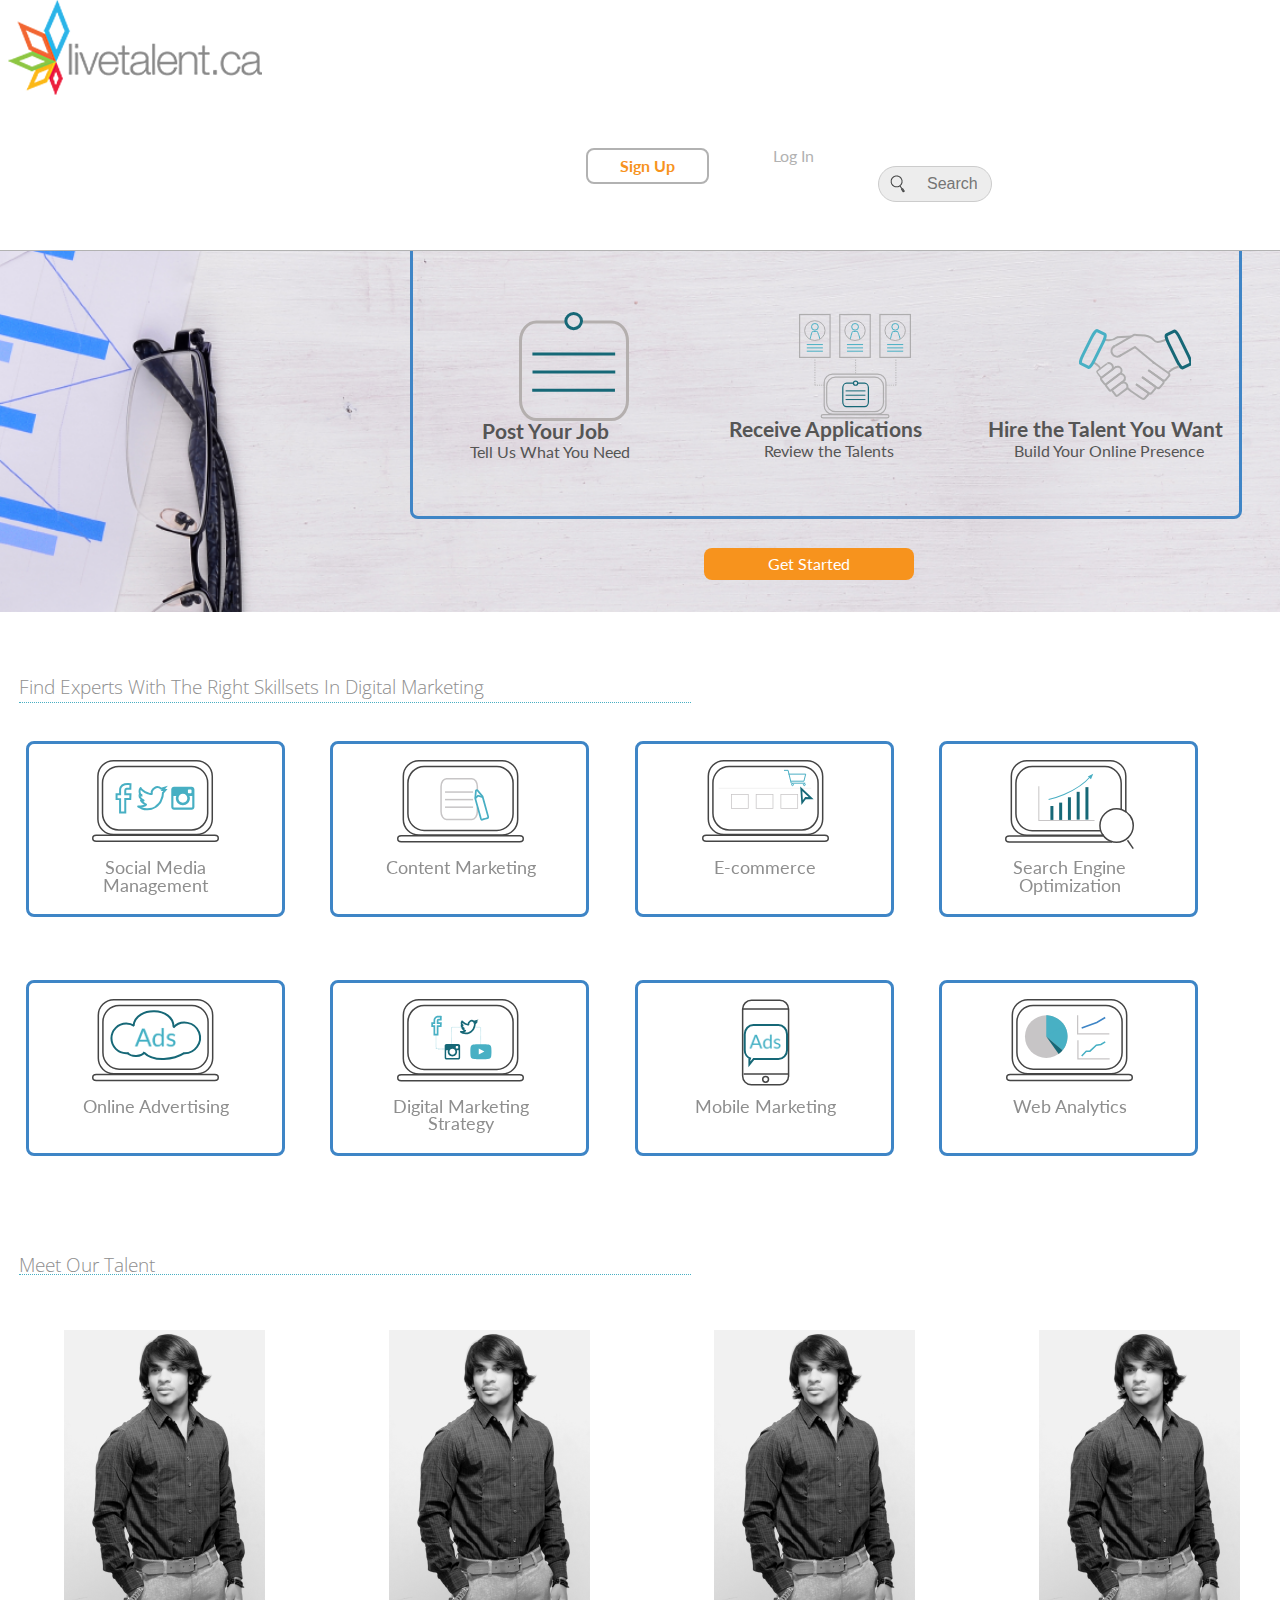
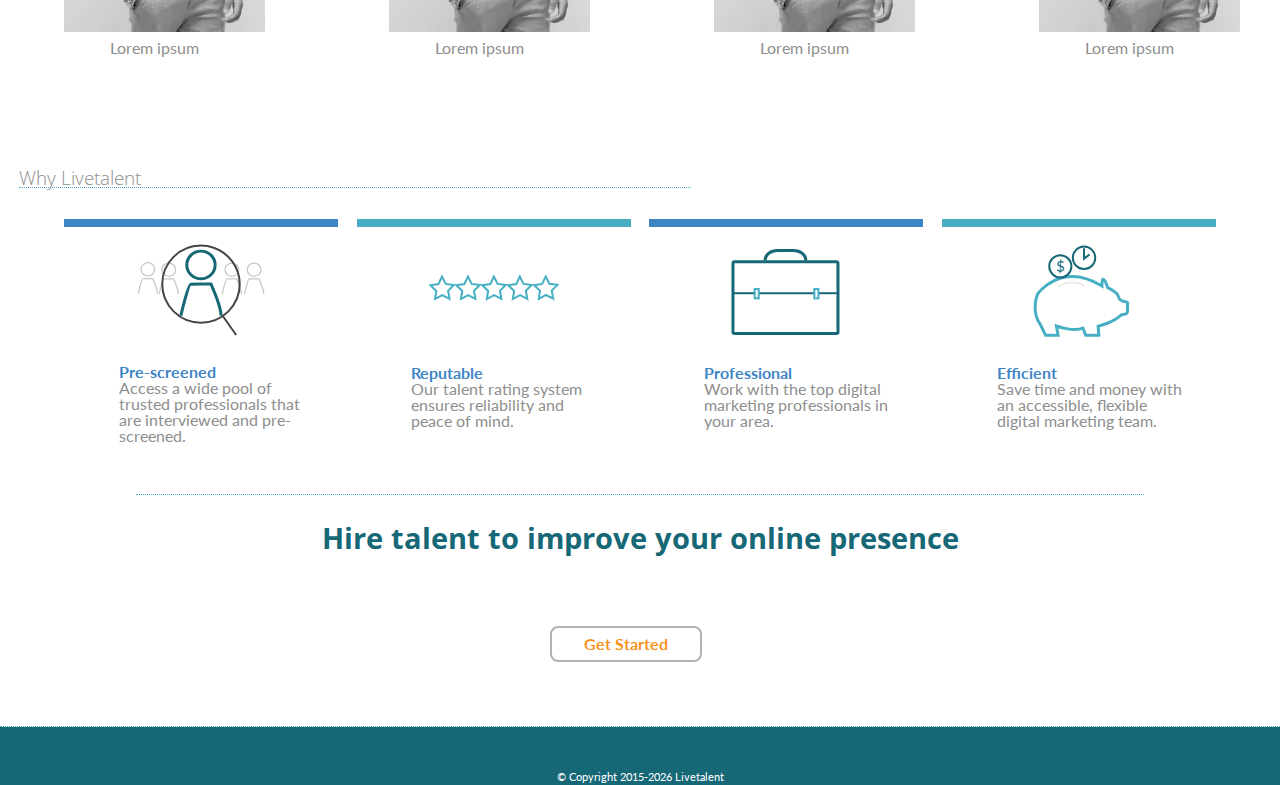
<file: index.html>
<!doctype html>
<html>
	<head>
		<meta charset="UTF-8">
		<meta name="viewport" content="width=device-width, initial-scale=1.0">

		<title>Livetalent</title>

		<link href="css/normalize.css" rel="stylesheet">
			<link rel="stylesheet" href="css/html5reset.css" media="all">
		<link rel="stylesheet" href="css/col.css" media="all">
		<link rel="stylesheet" href="css/2cols.css" media="all">
		<link rel="stylesheet" href="css/3cols.css" media="all">
		<link rel="stylesheet" href="css/4cols.css" media="all">
		<link rel="stylesheet" href="css/5cols.css" media="all">
		<link rel="stylesheet" href="css/6cols.css" media="all">
		<link rel="stylesheet" href="css/7cols.css" media="all">
		<link rel="stylesheet" href="css/8cols.css" media="all">
		<link rel="stylesheet" href="css/9cols.css" media="all">
		<link rel="stylesheet" href="css/10cols.css" media="all">
		<link rel="stylesheet" href="css/11cols.css" media="all">
		<link rel="stylesheet" href="css/12cols.css" media="all">
		<link href="css/main.css" rel="stylesheet" media="all">

		<link href="https://fonts.googleapis.com/css?family=Open+Sans" rel="stylesheet">
		<link href="https://fonts.googleapis.com/css?family=Lato" rel="stylesheet">

		<!--[if lt IE 9]>
      <script src="http://html5shim.googlecode.com/svn/trunk/html5.js"></script>
      <link rel="stylesheet" href="css/ie.css">
    <![endif]-->

		<script src="https://ajax.googleapis.com/ajax/libs/jquery/1.7.2/jquery.min.js"></script>

	</head>

	<body id="landing-img">
	<div class="page-wrap">
		 <header class="cd-main-header">
		     <a href="index.html" class="logo" data-scroll><img src="img/logo.png" alt="Livetalent Logo"></a>
		     <nav>
		     	<a href="#" id="menu-icon"></a>

		        <ul class="topnav" id="myTopnav">
		        	<li><form><input type="search" placeholder="Search"></form></li>
		          	<li><a href="#" data-scroll>Log In</a></li>
		          	<li><a href="#popup-container" data-scroll class="signUp">Sign Up</a></li>
		        </ul>
	      	</nav>
    	</header>

    <section id="popup-container" class="overlay">
    	<div class="popup">
			<h2>Sign Up</h2>
			<a class="close" href="#">&times;</a>
			<div class="content">
				<div class="section group">
				<div class="col span_1_of_2 business">
					<h3>Looking to Hire?</h3>
					<p>Sign up as</p>
					<a href="#" class="businessButton"> Business </a>

				</div>
				<div class="col span_1_of_2 freelancer">
					<h3>Looking to Work?</h3>
					<p>Apply to be a</p>
					<a href="#" class="freelancerButton"> Freelancer </a>
				</div>
				</div>
			</div>
		</div>


    </section>

    <section id="intro">
    	<h1 class="slogan">Hire the right talent to build your online presence</h1>
    	<div id="steps">
	    	<h5 class="stepsTitle">Three easy Steps</h5>
	    	<div class="section group stepsImages">
	    		<div class="col span_1_of_3">
		    		<figure>
		    			<img src="img/finalIcons/step1.svg"> 
		    			<h4>Post Your Job</h4>
		    			<figcaption>Tell Us What You Need</figcaption>
		    		</figure>
		    	</div>	

		    	<div class="col span_1_of_3">
		    		<figure>
		    			<img src="img/finalIcons/step2.svg"> 
		    			<h4>Receive Applications</h4>
		    			<figcaption>Review the Talents</figcaption>
		    		</figure>
				</div>

				<div class="col span_1_of_3">
		    		<figure>
		    			<img src="img/finalIcons/step3.svg"> 
		    			<h4>Hire the Talent You Want</h4>
		    			<figcaption>Build Your Online Presence</figcaption>
		    		</figure>
		    	</div>
		    	</div>
	    </div>
	    <div class="getStartedButton">
	   	<a href="#popup-container" class="button getStarted rightButton">Get Started</a>
	   	</div>

    </section>

	<section id="areas">
		<h2>Find Experts With The Right Skillsets In Digital Marketing</h2>
		<div class="section group centreElements">
			<div class="col span_1_of_4 areas-flip-box-container">
				<div class="areas-flip-box">
					<figure class="areas-front">
			    		<img src="img/finalIcons/smm.svg"> 
			    		<figcaption>Social Media Management</figcaption>
			    	</figure>
			    	<div class="areas-back">
				    	<p>Reach your audience on social media to promote your brand, build your following and increase brand loyalty.</p>
<!-- 				    	<p><a href="#" class="button areas-learnMore"> Learn More </a></p>
 -->			    	</div>
		    	</div>
		    </div>
		    <div class="col span_1_of_4 areas-flip-box-container">
				<div class="areas-flip-box">
					<figure class="areas-front">
			    		<img src="img/finalIcons/content.svg"> 
			    		<figcaption>Content Marketing</figcaption>
			    	</figure>
			    	<div class="areas-back">
				    	<p>Develop or curate relevant, meaningful content that engages your target audiences and drives sales.</p>
<!-- 				    	<p><a href="#" class="button areas-learnMore"> Learn More </a></p>
 -->			    	</div>
		    	</div>
		    </div>
		    <div class="col span_1_of_4 areas-flip-box-container">
				<div class="areas-flip-box">
					<figure class="areas-front">
			    		<img src="img/finalIcons/ecomm.svg"> 
			    		<figcaption>E-commerce</figcaption>
			    	</figure>
			    	<div class="areas-back">
				    	<p>Implement more effective techniques to increase conversion, sales, and profitability. </p>
<!-- 				    	<p><a href="#" class="button areas-learnMore"> Learn More </a></p>
 -->			    	</div>
		    	</div>
		    </div>
		    <div class="col span_1_of_4 areas-flip-box-container">
				<div class="areas-flip-box">
					<figure class="areas-front">
			    		<img src="img/finalIcons/seo.svg"> 
			    		<figcaption>Search Engine Optimization</figcaption>
			    	</figure>
			    	<div class="areas-back">
				    	<p>Make your website easier to find by improving site rankings and  increase authentic traffic to your site.</p>
<!-- 				    	<p><a href="#" class="button areas-learnMore"> Learn More </a></p>
 -->			    	</div>
		   		</div>
		   	</div>
		 </div>
		 <div class="section group centreElements">
		    <div class="col span_1_of_4 areas-flip-box-container">
				<div class="areas-flip-box">
					<figure class="areas-front">
			    		<img src="img/finalIcons/onlinead.svg"> 
			    		<figcaption>Online Advertising</figcaption>
			    	</figure>
			    	<div class="areas-back">
				    	<p>Increase your company's exposure to prospective customers and deliver relevant messages. </p>
<!-- 				    	<p><a href="#" class="button areas-learnMore"> Learn More </a></p>
 -->			    	</div>
		    	</div>
		    </div>
		    <div class="col span_1_of_4  areas-flip-box-container">
				<div class="areas-flip-box">
					<figure class="areas-front">
			    		<img src="img/finalIcons/strategy.svg"> 
			    		<figcaption>Digital Marketing Strategy</figcaption>
			    	</figure>
			    	<div class="areas-back">
				    	<p>Create a practical framework to develop and carry out coordinated marketing methods.</p>
<!-- 				    	<p><a href="#" class="button areas-learnMore"> Learn More </a></p>
 -->			    	</div>
		    	</div>
		    </div>
		    <div class="col span_1_of_4 areas-flip-box-container">
				<div class="areas-flip-box">
					<figure class="areas-front">
			    		<img src="img/finalIcons/mobilead.svg"> 
			    		<figcaption>Mobile Marketing</figcaption>
			    	</figure>
			    	<div class="areas-back">
				    	<p>Engage prospective customers and increase brand awareness through interactive, multichannel mobile mediums.</p>
<!-- 				    	<p><a href="#" class="button areas-learnMore"> Learn More </a></p>
 -->			    	</div>
		    	</div>
		    </div>
		    <div class="col span_1_of_4 areas-flip-box-container">
				<div class="areas-flip-box">
					<figure class="areas-front">
			    		<img src="img/finalIcons/analytics.svg"> 
			    		<figcaption>Web Analytics</figcaption>
			    	</figure>
			    	<div class="areas-back">
				    	<p>Track and analyze your site's data to gain a deeper understanding of your customers and target audience.</p>
<!-- 				    	<p><a href="#" class="button areas-learnMore"> Learn More </a></p>
 -->			    	</div>
		   		</div>
			</div>
		</div>
<!-- 		<a href="#" class="button getStarted2 centreButton">See All categories</a>
 -->	</section>
	<section id="professionals">
		<h2> Meet Our Talent </h2>
		<div id="professionalsImages" class="section group centreElements">
			<div class="col span_1_of_4">
				<div class="professionals-flip-box-container">
					<div class="professionals-flip-box">
						<figure class="professionals-front">
						   	<img src="img/portraitbw-01.png"> 
						</figure>
						<div class="professionals-back">
						    <p>Lorem ipsum dolor sit amet, consectetur adipiscing elit. Etiam a eros varius, placerat purus sed, faucibus augue. Donec eget imperdiet sapien. </p>
						    <p><a href="#" class="hireMeButton"> Hire Me </a></p>
					    </div>
				   </div>
				</div>
				<div class="professionals-des-ratings">
				   <p class="jobDes">Lorem ipsum </p>
				   <!-- <ul class="ratings">
					   	<li><img src="img/star-01.png"></li>
					 	<li><img src="img/star-01.png"></li>
					 	<li><img src="img/star-01.png"></li>
					 	<li><img src="img/star-01.png"></li>
				   </ul> -->
				</div>
		    </div>
		    <div class="col span_1_of_4">
				<div class="professionals-flip-box-container">
					<div class="professionals-flip-box">
						<figure class="professionals-front">
						  	<img src="img/portraitbw-01.png"> 
						</figure>
						<div class="professionals-back">
						    <p>Lorem ipsum dolor sit amet, consectetur adipiscing elit. Etiam a eros varius, placerat purus sed, faucibus augue. Donec eget imperdiet sapien. </p>
						    <p><a href="#" class="hireMeButton"> Hire Me </a></p>
					    </div>
				   </div>
				</div>
				<div class="professionals-des-ratings">
				   <p class="jobDes">Lorem ipsum </p>
				   <!-- <ul class="ratings">
					   	<li><img src="img/star-01.png"></li>
					 	<li><img src="img/star-01.png"></li>
					 	<li><img src="img/star-01.png"></li>
					 	<li><img src="img/star-01.png"></li>
				   </ul> -->
				</div>
		    </div>
		    <div class="col span_1_of_4">
				<div class="professionals-flip-box-container">
					<div class="professionals-flip-box">
						<figure class="professionals-front">
						    <img src="img/portraitbw-01.png"> 
						</figure>
						<div class="professionals-back">
						    <p>Lorem ipsum dolor sit amet, consectetur adipiscing elit. Etiam a eros varius, placerat purus sed, faucibus augue. Donec eget imperdiet sapien. </p>
						   	<p><a href="#" class="hireMeButton"> Hire Me </a></p>
					    </div>
				   </div>
				</div>
				<div class="professionals-des-ratings">
				   <p class="jobDes">Lorem ipsum </p>
				  <!--  <ul class="ratings">
					   	<li><img src="img/star-01.png"></li>
					 	<li><img src="img/star-01.png"></li>
					 	<li><img src="img/star-01.png"></li>
					 	<li><img src="img/star-01.png"></li>
				   </ul> -->
				</div>
		    </div>
		    <div class="col span_1_of_4">
				<div class="professionals-flip-box-container">
					<div class="professionals-flip-box">
						<figure class="professionals-front">
							<img src="img/portraitbw-01.png"> 
						 </figure>
						 <div class="professionals-back">
						    <p>Lorem ipsum dolor sit amet, consectetur adipiscing elit. Etiam a eros varius, placerat purus sed, faucibus augue. Donec eget imperdiet sapien. </p>
						    <p><a href="#" class="hireMeButton"> Hire Me </a></p>
					    </div>
					    </a>
				   </div>
				</div>
				<div class="professionals-des-ratings">
				   <p class="jobDes">Lorem ipsum </p>
				  <!--  <ul class="ratings">
					   	<li><img src="img/star-01.png"></li>
					 	<li><img src="img/star-01.png"></li>
					 	<li><img src="img/star-01.png"></li>
					 	<li><img src="img/star-01.png"></li>
				   </ul> -->
				</div>
		    </div>
		</div>
	</section>

	<section id="whyUs">
		<h2>Why Livetalent</h2>
		<div class="section group whyUsReasons">
			<div class="col span_1_of_4 blueLine">
					<figure>
			    		<img src="img/finalIcons/why1.svg"> 
			    		<figcaption><h4>Pre-screened</h4>
			    				<p>Access a wide pool of trusted professionals that are interviewed and pre-screened.</p>
			    		</figcaption>
			    	</figure>
		    </div>
		    <div class="col span_1_of_4 orangeLine">
					<figure>
			    		<img src="img/finalIcons/why2.svg"> 
			    		<figcaption><h4>Reputable</h4>
			    				<p>Our talent rating system ensures reliability and peace of mind.</p>
			    		</figcaption>
			    	</figure>
		    </div>
		    <div class="col span_1_of_4 blueLine">
					<figure>
			    		<img src="img/finalIcons/why3.svg">
			    		<figcaption><h4>Professional</h4>
			    				<p>Work with the top digital marketing professionals in your area. </p>
			    		</figcaption>
			    	</figure>
		    </div>
		    <div class="col span_1_of_4 orangeLine">
					<figure>
			    		<img src="img/finalIcons/why4.svg">
			    		<figcaption><h4>Efficient</h4>
			    				<p>Save time and money with an accessible, flexible digital marketing team. </p>
			    		</figcaption>
			    	</figure>
		    </div>
		  </div>
	</section>

	<section id="hireTalent">
		<h2> Hire talent to improve your online presence</h2>
		 <a href="#popup-container" class="button getStarted2 centreButton">Get Started</a>
	</section>
	</div>
	<footer>
		<!-- <ul id="secondaryNav">
		<h3> COMPANY INFO</h3>
			<li> <a href="#">About Us</a></li>
			<li> <a href="#">Terms of Service</a></li>
			<li> <a href="#">Privacy Policy</a></li>
			<li> <a href="#">Trust &#38; Safety</a></li>
		</ul> -->

		<section id="copyright">
			<p> &#169; Copyright 2015-<script language="JavaScript" type="text/javascript">
    now = new Date
    theYear=now.getYear()
    if (theYear < 1900)
    theYear=theYear+1900
    document.write(theYear)
</script> Livetalent
		</section>
	</footer>

<script>
function myFunction() {
    var x = document.getElementById("myTopnav");
    if (x.className === "topnav") {
        x.className += " responsive";
    } else {
        x.className = "topnav";
    }
}
</script>

	</body>
</html>
</file>
<file: css/col.css>
/*  SECTIONS  ============================================================================= */

.section {
	clear: both;
	padding: 0px;
	margin: 0px;
}

/*  GROUPING  ============================================================================= */


.group:before,
.group:after {
    content:"";
    display:table;
}
.group:after {
    clear:both;
}
.group {
    zoom:1; /* For IE 6/7 (trigger hasLayout) */
}

/*  GRID COLUMN SETUP   ==================================================================== */

.col {
	display: block;
	float:left;
	margin: 1% 0 1% 1.6%;
}

.col:first-child { margin-left: 0; } /* all browsers except IE6 and lower */


/*  REMOVE MARGINS AS ALL GO FULL WIDTH AT 480 PIXELS */

@media only screen and (max-width: 480px) {
	.col { 
		margin: 1% 0 1% 0%;
	}
}
</file>
<file: css/2cols.css>
/*  GRID OF TWO   ============================================================================= */


.span_2_of_2 {
	width: 100%;
}

.span_1_of_2 {
	width: 49.2%;
}

/*  GO FULL WIDTH AT LESS THAN 480 PIXELS */

@media only screen and (max-width: 480px) {
	.span_2_of_2 {
		width: 100%; 
	}
	.span_1_of_2 {
		width: 100%; 
	}
}
</file>
<file: css/3cols.css>
/*  GRID OF THREE   ============================================================================= */

	
.span_3_of_3 {
	width: 100%; 
}

.span_2_of_3 {
	width: 66.13%; 
}

.span_1_of_3 {
	width: 32.26%; 
}


/*  GO FULL WIDTH AT LESS THAN 480 PIXELS */

@media only screen and (max-width: 480px) {
	.span_3_of_3 {
		width: 100%; 
	}
	.span_2_of_3 {
		width: 100%; 
	}
	.span_1_of_3 {
		width: 100%;
	}
}
</file>
<file: css/4cols.css>
/*  GRID OF FOUR   ============================================================================= */

	
.span_4_of_4 {
	width: 100%; 
}

.span_3_of_4 {
	width: 74.6%; 
}

.span_2_of_4 {
	width: 49.2%; 
}

.span_1_of_4 {
	width: 23.8%; 
}


/*  GO FULL WIDTH AT LESS THAN 480 PIXELS */

@media only screen and (max-width: 480px) {
	.span_4_of_4 {
		width: 100%; 
	}
	.span_3_of_4 {
		width: 100%; 
	}
	.span_2_of_4 {
		width: 100%; 
	}
	.span_1_of_4 {
		width: 100%; 
	}
}
</file>
<file: css/5cols.css>
/*  GRID OF FIVE   ============================================================================= */

	
.span_5_of_5 {
	width: 100%;
}

.span_4_of_5 {
  	width: 79.68%; 
}

.span_3_of_5 {
  	width: 59.36%; 
}

.span_2_of_5 {
  	width: 39.04%;
}

.span_1_of_5 {
  	width: 18.72%;
}


/*  GO FULL WIDTH AT LESS THAN 480 PIXELS */

@media only screen and (max-width: 480px) {
	.span_5_of_5 {
		width: 100%; 
	}
	.span_4_of_5 {
		width: 100%; 
	}
	.span_3_of_5 {
		width: 100%; 
	}
	.span_2_of_5 {
		width: 100%; 
	}
	.span_1_of_5 {
		width: 100%; 
	}
}
</file>
<file: css/6cols.css>
/*  GRID OF SIX   ============================================================================= */


.span_6_of_6 {
	width: 100%;
}

.span_5_of_6 {
  	width: 83.06%;
}

.span_4_of_6 {
  	width: 66.13%;
}

.span_3_of_6 {
  	width: 49.2%;
}

.span_2_of_6 {
  	width: 32.26%;
}

.span_1_of_6 {
  	width: 15.33%;
}


/*  GO FULL WIDTH AT LESS THAN 480 PIXELS */

@media only screen and (max-width: 480px) {
	.span_6_of_6 {
		width: 100%; 
	}
	.span_5_of_6 {
		width: 100%; 
	}
	.span_4_of_6 {
		width: 100%; 
	}
	.span_3_of_6 {
		width: 100%; 
	}
	.span_2_of_6 {
		width: 100%; 
	}
	.span_1_of_6 {
		width: 100%; 
	}
}
</file>
<file: css/7cols.css>
/*  GRID OF SEVEN   ============================================================================= */


.span_7_of_7 {
	width: 100%;
}

.span_6_of_7 {
	width: 85.48%;
}

.span_5_of_7 {
  	width: 70.97%;
}

.span_4_of_7 {
  	width: 56.45%;
}

.span_3_of_7 {
  	width: 41.94%;
}

.span_2_of_7 {
  	width: 27.42%;
}

.span_1_of_7 {
  	width: 12.91%;
}


/*  GO FULL WIDTH AT LESS THAN 480 PIXELS */

@media only screen and (max-width: 480px) {
	.span_7_of_7 {
		width: 100%; 
	}
	.span_6_of_7 {
		width: 100%; 
	}
	.span_5_of_7 {
		width: 100%; 
	}
	.span_4_of_7 {
		width: 100%; 
	}
	.span_3_of_7 {
		width: 100%; 
	}
	.span_2_of_7 {
		width: 100%; 
	}
	.span_1_of_7 {
		width: 100%; 
	}
}
</file>
<file: css/8cols.css>
/*  GRID OF EIGHT   ============================================================================= */

	
.span_8_of_8 {
	width: 100%;
}

.span_7_of_8 {
	width: 87.3%; 
}

.span_6_of_8 {
	width: 74.6%; 
}

.span_5_of_8 {
	width: 61.9%; 
}

.span_4_of_8 {
	width: 49.2%; 
}

.span_3_of_8 {
	width: 36.5%;
}

.span_2_of_8 {
	width: 23.8%; 
}

.span_1_of_8 {
	width: 11.1%; 
}


/*  GO FULL WIDTH AT LESS THAN 480 PIXELS */

@media only screen and (max-width: 480px) {
	.span_8_of_8 {
		width: 100%; 
	}
	.span_7_of_8 {
		width: 100%; 
	}
	.span_6_of_8 {
		width: 100%; 
	}
	.span_5_of_8 {
		width: 100%; 
	}
	.span_4_of_8 {
		width: 100%; 
	}
	.span_3_of_8 {
		width: 100%; 
	}
	.span_2_of_8 {
		width: 100%; 
	}
	.span_1_of_8 {
		width: 100%; 
	}
}
</file>
<file: css/9cols.css>
/*  GRID OF NINE   ============================================================================= */


.span_9_of_9 {
	width: 100%;
}

.span_8_of_9 {
	width: 88.71%;
}

.span_7_of_9 {
	width: 77.42%; 
}

.span_6_of_9 {
	width: 66.13%; 
}

.span_5_of_9 {
	width: 54.84%; 
}

.span_4_of_9 {
	width: 43.55%; 
}

.span_3_of_9 {
	width: 32.26%;
}

.span_2_of_9 {
	width: 20.97%; 
}

.span_1_of_9 {
	width: 9.68%; 
}


/*  GO FULL WIDTH AT LESS THAN 480 PIXELS */

@media only screen and (max-width: 480px) {
	.span_9_of_9 {
		width: 100%; 
	}
	.span_8_of_9 {
		width: 100%; 
	}
	.span_7_of_9 {
		width: 100%; 
	}
	.span_6_of_9 {
		width: 100%; 
	}
	.span_5_of_9 {
		width: 100%; 
	}
	.span_4_of_9 {
		width: 100%; 
	}
	.span_3_of_9 {
		width: 100%; 
	}
	.span_2_of_9 {
		width: 100%; 
	}
	.span_1_of_9 {
		width: 100%; 
	}
}
</file>
<file: css/10cols.css>
/*  GRID OF TEN   ============================================================================= */


.span_10_of_10 {
	width: 100%;
}

.span_9_of_10 {
	width: 89.84%;
}

.span_8_of_10 {
	width: 79.68%;
}

.span_7_of_10 {
	width: 69.52%; 
}

.span_6_of_10 {
	width: 59.36%; 
}

.span_5_of_10 {
	width: 49.2%; 
}

.span_4_of_10 {
	width: 39.04%; 
}

.span_3_of_10 {
	width: 28.88%;
}

.span_2_of_10 {
	width: 18.72%; 
}

.span_1_of_10 {
	width: 8.56%; 
}


/*  GO FULL WIDTH AT LESS THAN 480 PIXELS */

@media only screen and (max-width: 480px) {
	.span_10_of_10 {
		width: 100%; 
	}
	.span_9_of_10 {
		width: 100%; 
	}
	.span_8_of_10 {
		width: 100%; 
	}
	.span_7_of_10 {
		width: 100%; 
	}
	.span_6_of_10 {
		width: 100%; 
	}
	.span_5_of_10 {
		width: 100%; 
	}
	.span_4_of_10 {
		width: 100%; 
	}
	.span_3_of_10 {
		width: 100%; 
	}
	.span_2_of_10 {
		width: 100%; 
	}
	.span_1_of_10 {
		width: 100%; 
	}
}
</file>
<file: css/11cols.css>
/*  GRID OF ELEVEN   ============================================================================= */

.span_11_of_11 {
	width: 100%;
}

.span_10_of_11 {
	width: 90.76%;
}

.span_9_of_11 {
	width: 81.52%;
}

.span_8_of_11 {
	width: 72.29%;
}

.span_7_of_11 {
	width: 63.05%; 
}

.span_6_of_11 {
	width: 53.81%; 
}

.span_5_of_11 {
	width: 44.58%; 
}

.span_4_of_11 {
	width: 35.34%; 
}

.span_3_of_11 {
	width: 26.1%;
}

.span_2_of_11 {
	width: 16.87%; 
}

.span_1_of_11 {
	width: 7.63%; 
}


/*  GO FULL WIDTH AT LESS THAN 480 PIXELS */

@media only screen and (max-width: 480px) {
	.span_11_of_11 {
		width: 100%; 
	}
	.span_10_of_11 {
		width: 100%; 
	}
	.span_9_of_11 {
		width: 100%; 
	}
	.span_8_of_11 {
		width: 100%; 
	}
	.span_7_of_11 {
		width: 100%; 
	}
	.span_6_of_11 {
		width: 100%; 
	}
	.span_5_of_11 {
		width: 100%; 
	}
	.span_4_of_11 {
		width: 100%; 
	}
	.span_3_of_11 {
		width: 100%; 
	}
	.span_2_of_11 {
		width: 100%; 
	}
	.span_1_of_11 {
		width: 100%; 
	}
}
</file>
<file: css/12cols.css>
/*  GRID OF TWELVE   ============================================================================= */

.span_12_of_12 {
	width: 100%;
}

.span_11_of_12 {
	width: 91.53%;
}

.span_10_of_12 {
	width: 83.06%;
}

.span_9_of_12 {
	width: 74.6%;
}

.span_8_of_12 {
	width: 66.13%;
}

.span_7_of_12 {
	width: 57.66%; 
}

.span_6_of_12 {
	width: 49.2%; 
}

.span_5_of_12 {
	width: 40.73%; 
}

.span_4_of_12 {
	width: 32.26%; 
}

.span_3_of_12 {
	width: 23.8%;
}

.span_2_of_12 {
	width: 15.33%; 
}

.span_1_of_12 {
	width: 6.86%; 
}


/*  GO FULL WIDTH AT LESS THAN 480 PIXELS */

@media only screen and (max-width: 480px) {
	.span_12_of_12 {
		width: 100%; 
	}
	.span_11_of_12 {
		width: 100%; 
	}
	.span_10_of_12 {
		width: 100%; 
	}
	.span_9_of_12 {
		width: 100%; 
	}
	.span_8_of_12 {
		width: 100%; 
	}
	.span_7_of_12 {
		width: 100%; 
	}
	.span_6_of_12 {
		width: 100%; 
	}
	.span_5_of_12 {
		width: 100%; 
	}
	.span_4_of_12 {
		width: 100%; 
	}
	.span_3_of_12 {
		width: 100%; 
	}
	.span_2_of_12 {
		width: 100%; 
	}
	.span_1_of_12 {
		width: 100%; 
	}
}
</file>
<file: css/main.css>
﻿/** MAIN CSS FOR LIVETALENT.CA **/

/* ------------------------------------------
 GENERAL STYLING
--------------------------------------------- */
  * {
    margin: 0;
}

body, div,
h1, h2, h3, h4, h5, h6,
p, blockquote, pre, dl, dt, dd, ol, ul, li, hr,
fieldset, form, label, legend, th, td,
article, aside, figure, footer, header, hgroup, menu, nav, section,
summary, hgroup{
  margin: 0;
  padding: 0;
  border: 0;
  box-sizing: border-box;
  max-width: 100%;
  max-height: 100%;
}



@-webkit-viewport { width: device-width; }
@-moz-viewport { width: device-width; }
@-ms-viewport { width: device-width; }
@-o-viewport { width: device-width; }
@viewport { width: device-width; }

img {
  max-width: 100%;
/*  width: 100%;*/
}
body {
	font-family: 'Lato', sans-serif;
	font-size: 1em;
  color: #555555;
    max-width: 100%;
    overflow-x: hidden;
  }

h1,h2 {
	font-family: 'Open Sans', sans-serif;
}

h2{
	color: #8E8E8E;
	margin: 0.5em 0 1em 1em;
  font-weight: lighter;
  border-bottom: 0.01em dotted #48AFC3;
  width: 35em;
    font-size: 1.2em;

}

/* ------------------------------------------
 INTRO STYLING
--------------------------------------------- */
.slogan, #steps{
	color: #555;
	margin:0 auto;
}

.slogan, .stepsTitle {
	
}
.slogan {
	font-size: 3em;
	text-align: center;
  margin-bottom: 1em;
  /*background-color: rgba(22,104,119,.5);*/
  width: 95%;
}

#steps{
	border-radius: 0.5em;
  border: rgb(63,133,198) solid 0.2em;
  width: 90%;
  margin-right: 5%;
}

.stepsTitle {
		font-size: 1.8em;
    border-bottom: 0.01em dotted #555;
    margin:1em;
}


.stepsImages h4{
  margin-top: 3%;
  font-size: 1.3em;
  text-align: center;
}

.stepsImages img{
  float: left;
  margin-left: 10%;
}

.stepsImages figcaption{
	margin-top: 1%;
    margin-left: 0.5em;
    font-size: 1em;
    padding-bottom: 1em;
    text-align: center;
}

@media only screen and (min-width: 1170px) {
.slogan, #steps{
  color: #555;
  float: right;
  /*background-color: rgba(22,104,119,.5);*/
}

.slogan, .stepsTitle {
  
}
.slogan {
  margin-top: 10%;
  width:65%;
  margin-right: 1.5em;
  margin-left: 10%;
    margin-bottom: 0em;
    font-size: 2em;


}

#steps{
  margin-top: 2%;
  margin-bottom: 1%;
  margin-right: 3%;
  width:65%;
}

.stepsTitle {
    width: 90%;
    margin-left: 2%;
    margin-top: 2%;
}

.stepsImages{
  padding: 2em 0 2em 0 ;
}


.stepsImages h4{
  margin-top: 3%;
}

.stepsImages img{
  padding: 0 5em 0 5em;
}

.stepsImages figcaption{
  margin-top: 1%;
    margin-left: 0.5em;
}

}


/* ------------------------------------------
  FIXED HEADER
--------------------------------------------- */
header {
  position: fixed;
  z-index: 3;
  width: 100%;
  left: 0;
  top: 0;
  background-color:#fff;
  border-bottom: .1em #B2B2B2 solid;
}

.logo {
  -webkit-tap-highlight-color: rgba(0,0,0,0);
  text-decoration: none;
  margin-left:6em;
 }


@media only screen and (min-width: 1170px) {

.logo {
  float: left;
  margin-left: 0.5em;
    line-height: 3.4em;

}

}

/* ------------------------------------------
  RESPONSIVE NAV STYLES
--------------------------------------------- */

ul.topnav {
  list-style-type: none;
  overflow: hidden;
  width: 100%;
  text-align: center;
}

ul.topnav li{
    margin-bottom: 1em;
}


ul.topnav li a {
  display: inline-block;
  color: #B2B2B2;

  text-decoration: none;
  transition: 0.3s;
}

ul.topnav li a:hover {color:#F7931D;}


@media only screen and (min-width: 1170px) {
ul.topnav {
  width: 80%;
    margin: 0;
  padding: 0;
}

ul.topnav li {float: right;
padding: 2em;}
}

/* ------------------------------------------
  BUTTONS STYLING
--------------------------------------------- */
.button{

}

.button a:hover{
	 color: #3E85C6;
}

.button a{
  color: #555;
}

.signUp, .signUp:visited, .getStarted2, .getStarted2:visited{
  border:#B2B2B2 solid 0.125em;
  text-align: center;
  color:#F7931D !important;
  border-radius: 0.5em;
  text-decoration: none;
  font-weight: bolder;
  padding: 0.5em 2em;
}

.signUp:hover, .signUp:active, .getStarted2:hover, .getStarted2:active{
   border:#C47526 solid 0.125em;
   color:#C47526!important;
}

.getStarted, .getStarted:visited {
    text-decoration: none;
    background-color: #F7931D;
    color: #fff;
    border-radius: 0.5em;
    padding: 2em 4em;
    margin-top: 1em;
    float: left;
    margin-left: 25%;
    margin-bottom: 1em;
}

.getStarted:hover, .getStarted:active {
  background-color: #C47526;
}


.hireMeButton{
  position: relative;
  color: #48AFC3 !important;
  border: 0.125em #48AFC3 solid;
}

.hireMeButton:hover {
  color: #166877 !important;
  border: 0.125em #166877 solid;

}

.hireMeButton2{
  position: relative;
  background-color: #fff;
  color: #166877;
   border-radius: 0.5em;
  text-decoration: none;
  font-weight: bolder;
  border: 0.11em #166877 solid;
  padding:1em 4em ;
  float:right;
  margin-top: -15%;
}

.hireMeButton2:hover {
  color: #fff !important;
  border: 0.11em #fff solid;
  background: #166877;
}


.areas-learnMore, .hireMeButton{
  border-radius: 0.5em;
  text-decoration: none;
}

.areas-learnMore{
  text-align: center;
  color: #166877;
  border: 0.125em #B2B2B2 solid;
  display: inline-block;
}

.areas-learnMore:hover{
  border: 0.125em #166877 solid;
}


.rightButton {
  float: left;
  
}

.centreButton {
text-align: center;}


@media only screen and (min-width: 1170px) {

.button{
  margin: 1em;
}



.button a{
  color: #555;
}

.signUp, .signUp:visited, .getStarted2, .getStarted2:visited{
  
}


.getStarted, .getStarted:visited {
    padding: 0.5em 4em;
    margin-bottom: 2em;
}

.hireMeButton{
  top: 5em;
}


.hireMeButton2{
  top: 2em;
  padding:0.5em 4em;
  float:left;
}

.areas-learnMore, .hireMeButton{
  padding:0.5em 1em;
}

.areas-learnMore{
  margin-top:0.3em;
  width: 70%;
}

.rightButton {
  margin-left: 55%;
}

.centreButton {
    float: left;

  margin-left: 43%;
}


}
/* ------------------------------------------
  BACKGROUND IMAGES
--------------------------------------------- */

#profile-img{
	background: url("../img/background-profile.png") no-repeat left fixed; 
}

#landing-img{
  background: url("../img/bg-01.png") no-repeat center center fixed; 
  -webkit-background-size: cover;
  -moz-background-size: cover;
  -o-background-size: cover;
  background-size: cover;
}

/* ------------------------------------------
  SECTIONS STYLING
--------------------------------------------- */

#intro{
	z-index: 999;
    margin-top: 60%;
}
#areas, #professionals, #whyUs, #hireTalent ,#mainArea{
	background-color: #fff;
	float: left;
}


.jobDes{
    color: #8E8E8E; 
}

.ratings{
/*  margin-top: 1.5em;*/
 list-style-type: none;
}

.ratings li{
 display: inline-block;
}

#professionals a {
  text-decoration: none;
  text-align: center;
  color: #8E8E8E;
}

#professionals h2{
} 

#hireTalent {
    border-bottom:  0.01em dotted #48AFC3;
    padding-bottom: 3em;
    width: 100%
}
#hireTalent h2{
    margin: 3% auto;
    width: 35em;
    padding: 1em;
    border-bottom: none;
    border-top: 0.01em dotted #48AFC3;
    font-size: 1.8em;
    font-weight: bolder;

}

#professionalsImages{
  
}
#whyUs h2 {
}

#whyUs{
  color: #8E8E8E;
}

#whyUs h4{
   
}

.whyUsReasons {
  
}

.whyUsReasons img {
  
}

#hireTalent h2{
  text-align: center;
  color: #166877;
}

#hireTalent{
  text-align: center;
  background-color-color: #fff;
}

@media only screen and (min-width: 1170px) {

#intro{
   margin-top: 0%;
}
#areas, #professionals, #whyUs, #hireTalent ,#mainArea{
  width: 100%;

}

#areas h2
{
  padding-top: 4%;
  line-height: 1.5;
}

.jobDes{ 
    width: 70%;
    margin:0 auto;
}

.ratings{
/*  margin-top: 1.5em;*/
  margin-left:8%;

}

.ratings li{
 display: inline-block;
}


#professionals h2{
  padding-top: 5%;
} 

#hireTalent {
    padding-bottom: 3em;
    width: 100%
}

#hireTalent h2{
    margin: 3% auto;
    width: 35em;
    padding: 1em; 
}

#professionalsImages{
  margin-left: 5%;
  width: 100%;
}
#whyUs h2 {
  padding-top:7%;
}


#whyUs h4{
    padding-top:1em;
}

.whyUsReasons {
  width: 90%;
  margin-left: 5%;
}

.whyUsReasons img {
  padding-top: 1em;
}

#hireTalent h2{
  margin-bottom: 1em;
}

}
@media only screen and (min-width: 1170px){


}

/* ------------------------------------------
 TALENT AREA  AND PROFESSIONAL AREA FLIP BOX
--------------------------------------------- */
.areas-flip-box-container,.professionals-flip-box-container{
/*	margin: 1% 0 0 1%;
*/  perspective: 50em;
  -webkit-perspective:50em; /* Chrome, Safari, Opera */
}
.areas-flip-box-container:after,.professionals-flip-box-container:after{
 content: '';
  display: block;
  clear: both;
}

.areas-flip-box, .professionals-flip-box{
  position: relative;
  transition: all 0.6s ease;
  transform-style: preserve-3d;
}

.areas-flip-box {
  height: 11em;
  width: 85%;
  border: 0.2em #3E85C6 solid;
  border-radius: 0.5em;
  padding: 3em 1em 3em 1em;
  display: flex;
  margin-bottom: 4%;
}
.professionals-flip-box {
  height:18.5em;
  width: 80%;
}

.areas-front{
  margin-left: auto;
    margin-right: auto;
  text-align: center;
  vertical-align: middle;
}

.areas-front, .areas-back,.professionals-front, .professionals-back {
  position: absolute;
  top: 0;
 /* left: 0;*/
  /*width: 10em;
  height: 10em;*/
  backface-visibility: hidden;
}
.areas-front, .areas-back{
    padding: 0.5em 1em 0.5em 1em;
}

.areas-front,.professionals-front {
  display: flex;
  align-items: center;
  justify-content: center;
  content: '';
  display: block;
  clear: both;
  margin:0 auto;
  color: #8E8E8E;
  width: 88%;
  padding-top: 1em;
}


.areas-front figcaption{
  font-size: 1.1em;
  margin-top: .5em;
}
.areas-back, .professionals-back {
  display: flex;
  align-items: center;
  justify-content: center;
  content: '';
  display: block;
  clear: both;
    margin:0 auto;

}

.professionals-back {
  border: 0.1em #3E85C6 solid;
  border-radius: 0.5em;
  padding: 0.5em 1em 0.5em 1em;
  height: 20em;
  margin-top: 1em;
}

.areas-back p, .professionals-back p {
  width: 90%;
  margin:0 auto;
  margin-bottom: 2em;
}
.professionals-back p {
  text-transform: none;
  color: #555;
}

.areas-back p{
  margin-top: 5%;
}

.areas-flip-box-container:hover .areas-flip-box, .professionals-flip-box-container:hover .professionals-flip-box {
  transform: rotateY(180deg);
}

.areas-back,.professionals-back {
  transform: rotateY(180deg);
}
.professionals-des-ratings {
/*    position: relative;
*/    margin-top:10%;
}

@media only screen and (min-width: 1170px){
.areas-flip-box-container,.professionals-flip-box-container{
  margin-left: 0;
}

}

/* ------------------------------------------
 LINES STYLING
--------------------------------------------- */


.blueLine{
	border-top: 0.5em #3E85C6 solid;
}

.orangeLine{
	border-top: 0.5em #48AFC3 solid;
}


.blueLine figure,  .orangeLine figure {
	/*text-align: center;*/
}
.blueLine figcaption,  .orangeLine figcaption{
  width: 70%;
  margin-top: 0.5em;
  margin-left: 20%;
}
.blueLine h4, .orangeLine h4{
	color: #3E85C6;
}


.blueLine p ,.blueLine h4, .greenLine h4, .greenLine p, .yellowLine h4, .yellowLine p, .orangeLine h4, .orangeLine p{
	text-align: left;
}

.blueLine figure, .orangeLine figure, .greenLine figure, .yellowLine figure{
	text-align: center;
}
/* ------------------------------------------
 MISC STYLING
--------------------------------------------- */
.centreElements{
   margin-left: 6%;
   margin-top: 2%;
   width: 100%;
}
@media only screen and (min-width: 1170px){
.centreElements{
   margin-left: 2%;
   margin-top: 2%;
   width: 100%;
}
}

/* ------------------------------------------
 FOOTER
--------------------------------------------- */

footer {
  background-color: #166877;
   bottom:0;
   width:100%;
   padding: 2em 2em 0.2em 2em;
  position: relative;
  clear:both;
}

/* ------------------------------------------
 FOOTER NAVIAGATION
--------------------------------------------- */
#secondaryNav{
  list-style-type: none;
  line-height: 1.4em;
   margin-left: 2em;
}
#secondaryNav h3 {
  color: #fff;
  margin-bottom: 1em;
  font-size: 1em;
}
#secondaryNav a {
  text-decoration: none;
  color: #fff;
  font-size: 0.8em;
}

#secondaryNav a:hover{
  text-decoration: underline;
}

#copyright{
  color: #fff;
  text-align: center;
  margin-top: 1em;
  font-size: 0.7em;
}

/* ------------------------------------------
SIGN UP POP UP
--------------------------------------------- */
.overlay {
  position: fixed;
  top: 0;
  bottom: 0;
  left: 0;
  right: 0;
  background-color: rgba(0, 0, 0, 0.7);
  transition: opacity 500ms;
  visibility: hidden;
  opacity: 0;
  z-index: 999;
}
.overlay:target {
  visibility: visible;
  opacity: 1;
}

.popup {
  margin: 3em auto;
  padding: 1.25em;
  background-color: #fff;
  border-radius: 0.5em;
  width: 90%;
  position: relative;
  transition: all 5s ease-in-out;
}

.popup h3 {
  margin-top: 0;
}

.popup h2{
  border-bottom: #B2B2B2 0.01em solid;
  width:90%;
}
.popup .close {
  position: absolute;
  top: 0.7em;
  right: 1em;
  transition: all 200ms;
  font-size: 2em;
  font-weight: bold;
  text-decoration: none;
  color: #B2B2B2;
}
.popup .close:hover {
  color: #166877;
}

.popup .content {
  max-height: 60%;
  overflow: auto;
  padding-bottom: 1em;
  color: #555;
}

.popup .content p{
  font-size: 0.9em;
  font-style: italic;
  margin-top: 1.5em;
}


.businessButton, .freelancerButton{
  text-decoration: none;
  padding: 0.5em;
  border-radius: 0.5em;
  position: relative;
  top: 1em;
  display: inline-block;
  width: 8em;
  text-align: center;
  font-weight: bolder;
}

.businessButton, .businessButton:visited{
  border:#F7931D solid 0.125em;
  color:#F7931D;
  margin-bottom: 1em;
}

.businessButton:hover{
  border: 0.125em #C47526 solid;
  color: #C47526;
}

.freelancerButton, .freelancerButton:visited {
  border: 0.125em solid #48AFC3;
  color:#48AFC3;
}

.freelancerButton:hover{
  border: 0.125em #166877 solid;
  color: #166877;
}

@media only screen and (min-width: 1170px){
.overlay {
  top: 0;
  bottom: 0;
  left: 0;
  right: 0;
}
.overlay:target {

}

.popup {
  margin: 4em auto;
  padding: 1.25em;
  width: 30%;
}

.popup h3 {
  margin-top: 0;
}

.popup h2{
  width:90%;
}
.popup .close {
  top: 0.7em;
  right: 1em;
  font-size: 2em;
}
.popup .close:hover {
}

.popup .content {
  padding-bottom: 1em;
}

.popup .content p{
  margin-top: 1.5em;
}


.businessButton, .freelancerButton{
  padding: 0.5em;
  top: 1em;
  width: 8em;

}

.businessButton, .businessButton:visited{

}

.businessButton:hover{

}

.freelancerButton, .freelancerButton:visited {

}

.freelancerButton:hover{


}


/* ------------------------------------------
 SEARCH BAR
--------------------------------------------- */
input{
  margin-top: 15%;
}

input[type=search] {
  -webkit-appearance: textfield;
  -webkit-box-sizing: content-box;
  background: #ededed url("../img/finalIcons/search.png") no-repeat 9px center;
  border:solid 1px #ccc;
  padding:.5em 0.6em .5em 3em;
  width:3.4em;
  -webkit-border-radius:10em;
  -mox-border-radius:10em;
  border-radius:10em;
  -webkit-transition: all .5s;
  -moz-transition: all .5s;
  transition: all .5s;
}
input[type=search]:focus{
  width:8em;
  outline:0;
  background-color:#fff;
  border-color:#6dcff6;
  -webkit-box-shadow:0 0 5px rgba(109,207,246,.5);
  -moz-box-shadow:0 0 5px rgba(109,207,246,.5);
  box-shadow:0 0 5px rgba(109,207,246,.5);
}

/* ------------------------------------------
 PROFILE PAGE STYLING
--------------------------------------------- */

#profileMainArea{
margin-top: 11%;
margin-left: 2%;
}

#profileMainArea section{
  margin-top: 3%;
  margin-left: 2%;
  margin-right: 2%;
  width: 100%;
}

#profileMainArea p{
  margin-top: 1%;
}

.sectionTitle{
  color: #166877;
  border-bottom: #B2B2B2 0.1em dotted;

}

.nameHeader{
   background-color: #166877;
  color: #fff;
  width: 100%;
  height: 7em;
  padding: 1em;
  border-radius: 0.5em;
}

.personName{
  font-size: 3em;
}
/* ------------------------------------------
SIDEBAR
--------------------------------------------- */

#sidebarNav{
    position: fixed;
    white-space: nowrap;
/*  overflow: hidden;
*/  left:50em;

}
#sidebarNav li{
  list-style-type: none;
  margin-top: 0.5em;
  
 
}

#sidebarNav a{
  text-decoration: none; 
   color:#166877;
}

#sidebarNav a:hover{
  color:#48AFC3;
}

#sidebarNav li:before {
    content:"·";
    font-size:8em;
   vertical-align:top;
    line-height:0.0001em;
       color:#166877;

}

/*
#profile-sidebar{
   box-sizing: border-box;
    padding-left: 1em;
    z-index: 999;
    position: fixed;
    font-weight: lighter;
    font-family: 'Open Sans', sans-serif;
    margin-left: 5em;
      overflow-y: auto;
    -webkit-overflow-scrolling: touch;
}

#profile-sidebar li{
  list-style-type: none;
  margin-top: 0.5em; 
}



#profile-sidebar a {
  text-decoration: none;
  color: #166877;
}

#profile-sidebar a:hover {
  color: #3E85C*/6;
}

#serExpInd h3{
  font-size: 1.1em;
  color: #B2B2B2;
  margin-top: 1%;
}

#serExpInd li{
  list-style-type: none;
  margin-left: 1%;
  margin-right: 2%;
  font-size: 0.9em;
}
#serExpInd li:before {
    content: "• ";
    color: #48AFC3; /* or whatever color you prefer */
}

#experience li{
  list-style-type: none;
  margin-top: 1%;
}

#freelancerLocation figcaption{
  display: inline-block;
  font-size: .7em;
  font-weight: lighter;
}

.icons{
  margin-top:2%;
}

.icons li{
  list-style-type: none;
   display: inline-block;
   margin:0 auto;
}

.blueBorder{
    border: 0.1em #3E85C6 solid;
  border-radius: 0.5em;
}
</file>
<file: css/ie.css>
/* ------------------------------------------
  OLD IE STYLES
--------------------------------------------- */

.js .nav-collapse {
  position: relative;
}

.nav-toggle {
  display: none;
}

.nav-collapse {
  float: right;
  width: auto;
}

.nav-collapse li {
  width: auto;
}

.nav-collapse a {
  border-left: 1px solid white;
  padding: 1.02em 2em;
  text-align: center;
  border-top: 0;
  float: left;
  width: auto;
  margin: 0;
}

.nav-collapse .active a {
  background: transparent;
}

img {
  width: 100%;
}
</file>
